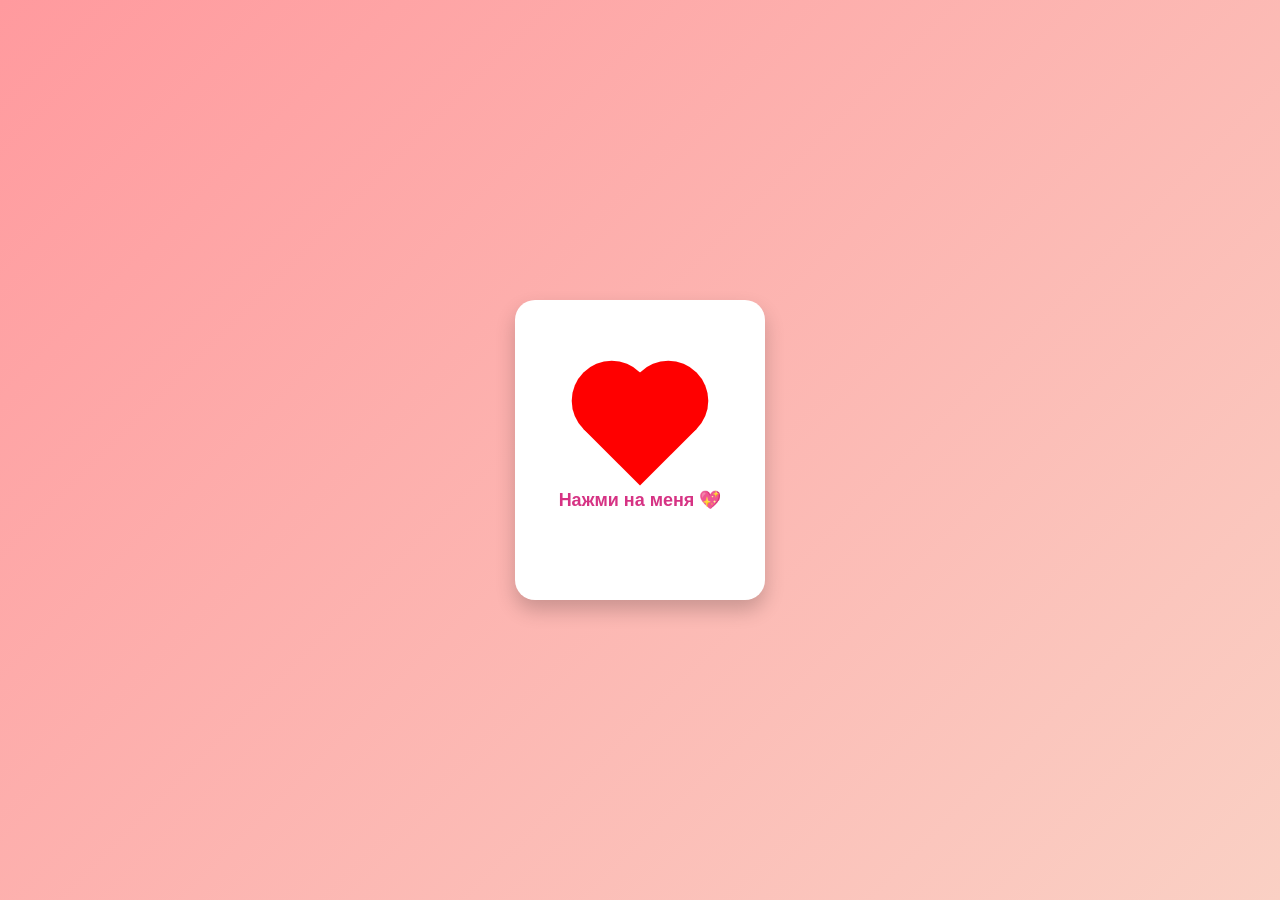
<file: index.html>
<!DOCTYPE html>
<html lang="ru">
<head>
    <meta charset="UTF-8">
    <meta name="viewport" content="width=device-width, initial-scale=1.0">
    <title>Для моей принцессы💓</title>
    <link rel="stylesheet" href="style.css">
</head>
<body>
    <div class="card" onclick="showMessage()">
        <div class="heart"></div>
        <div class="message" id="message">Нажми на меня 💖</div>
    </div>
    <script src="script.js"></script>
</body>
</html>
</file>
<file: style.css>
body {
    display: flex;
    justify-content: center;
    align-items: center;
    height: 100vh;
    background: linear-gradient(135deg, #ff9a9e, #fad0c4);
    font-family: 'Arial', sans-serif;
    margin: 0;
}

.card {
    position: relative;
    width: 250px;
    height: 300px;
    background: white;
    border-radius: 20px;
    box-shadow: 0 10px 20px rgba(0, 0, 0, 0.2);
    display: flex;
    flex-direction: column;
    align-items: center;
    justify-content: center;
    cursor: pointer;
    transition: transform 0.3s ease;
}

.card:hover {
    transform: scale(1.05);
}

.heart {
    width: 80px;
    height: 80px;
    background: red;
    position: relative;
    transform: rotate(-45deg);
    margin-bottom: 20px;
    animation: heartbeat 1s infinite;
}

.heart::before,
.heart::after {
    content: "";
    width: 80px;
    height: 80px;
    background: red;
    border-radius: 50%;
    position: absolute;
}

.heart::before {
    top: -40px;
    left: 0;
}

.heart::after {
    left: 40px;
    top: 0;
}

@keyframes heartbeat {
    0% { transform: scale(1) rotate(-45deg); }
    50% { transform: scale(1.1) rotate(-45deg); }
    100% { transform: scale(1) rotate(-45deg); }
}

.message {
    font-size: 18px;
    color: #d63384;
    text-align: center;
    font-weight: bold;
    transition: opacity 0.5s ease;
}
</file>
<file: niger.css>
body {
    display: flex;
    justify-content: center;
    align-items: center;
    height: 100vh;
    background: linear-gradient(135deg, #ff9a9e, #fad0c4);
    font-family: 'Arial', sans-serif;
    margin: 0;
}

.card {
    position: relative;
    width: 250px;
    height: 300px;
    background: white;
    border-radius: 20px;
    box-shadow: 0 10px 20px rgba(0, 0, 0, 0.2);
    display: flex;
    flex-direction: column;
    align-items: center;
    justify-content: center;
    cursor: pointer;
    transition: transform 0.3s ease;
}

.card:hover {
    transform: scale(1.05);
}

.heart {
    width: 80px;
    height: 80px;
    background: red;
    position: relative;
    transform: rotate(-45deg);
    margin-bottom: 20px;
    animation: heartbeat 1s infinite;
}

.heart::before,
.heart::after {
    content: "";
    width: 80px;
    height: 80px;
    background: red;
    border-radius: 50%;
    position: absolute;
}

.heart::before {
    top: -40px;
    left: 0;
}

.heart::after {
    left: 40px;
    top: 0;
}

@keyframes heartbeat {
    0% { transform: scale(1) rotate(-45deg); }
    50% { transform: scale(1.1) rotate(-45deg); }
    100% { transform: scale(1) rotate(-45deg); }
}

.message {
    font-size: 18px;
    color: #d63384;
    text-align: center;
    font-weight: bold;
    transition: opacity 0.5s ease;
}
</file>
